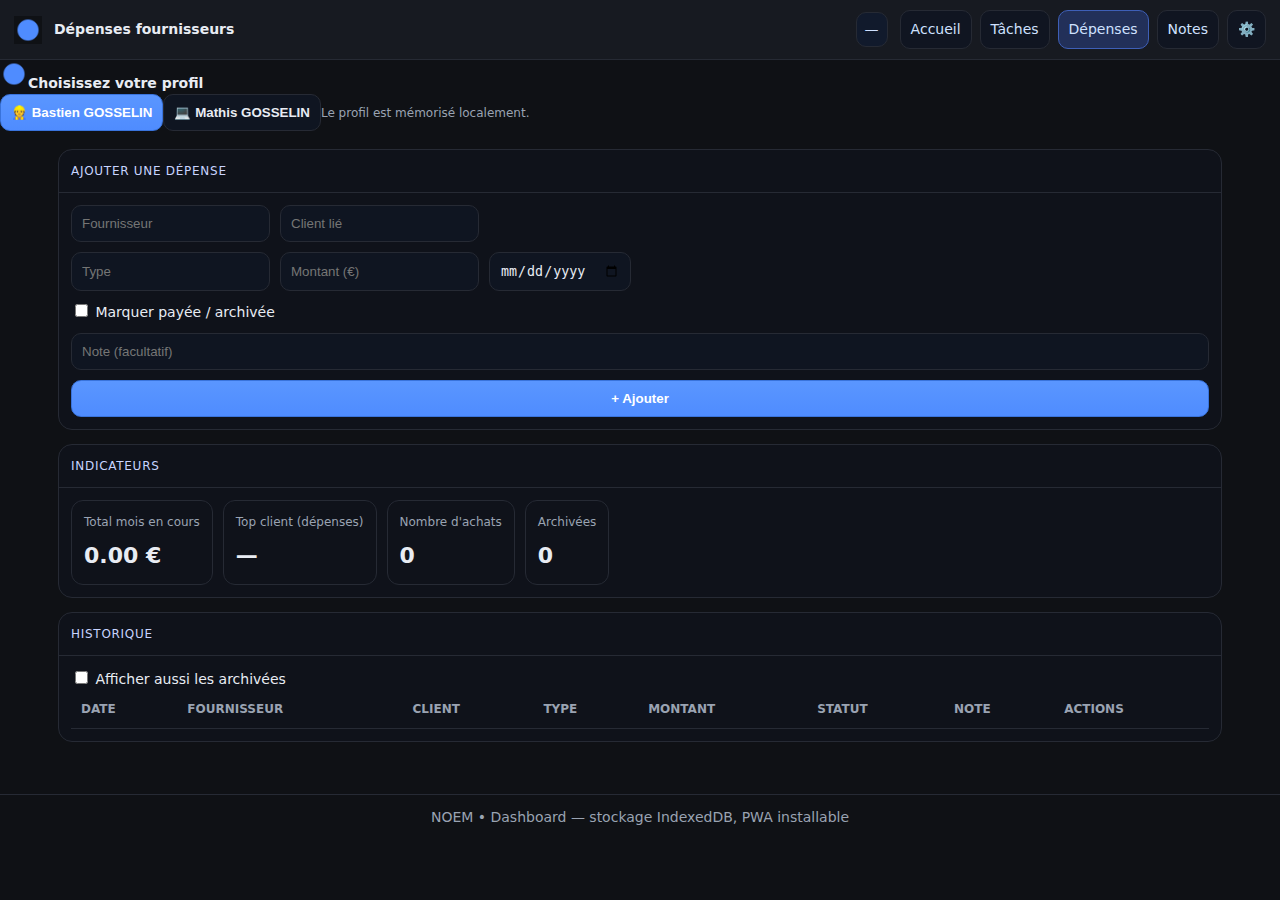
<file: expenses.html>
<!doctype html>
<html lang="fr">
<head>
<meta charset="utf-8"><meta name="viewport" content="width=device-width,initial-scale=1,viewport-fit=cover">
<title>NOEM • Dépenses</title>
<link rel="manifest" href="manifest.json"><link rel="icon" type="image/png" href="assets/favicon.png">
<link rel="stylesheet" href="style.css">
</head>
<body>

<header class="topbar">
  <img src="assets/logo-noem.png" class="logo" alt="NOEM">
  <strong>Dépenses fournisseurs</strong>
  <div class="sp"></div>
  <div id="profileBadge" class="badge">—</div>
  <nav class="nav">
    <a href="index.html" class="">Accueil</a>
    <a href="tasks.html" class="">Tâches</a>
    <a href="expenses.html" class="active">Dépenses</a>
    <a href="notes.html" class="">Notes</a>
    <a href="settings.html" class="">⚙️</a>
  </nav>
</header>
<nav class="bottomnav"><a href="index.html">🏠</a><a href="tasks.html">🧱</a><a href="expenses.html">💶</a><a href="notes.html">🗒️</a><a href="settings.html">⚙️</a></nav>
<div class="modal" id="profileModal"><div class="box"><header><img src="assets/logo-noem.png" style="height:28px"><strong>Choisissez votre profil</strong></header><div class="body"><button class="btn primary" onclick="NOEM.setProfile('Bastien')">👷 Bastien GOSSELIN</button><button class="btn" onclick="NOEM.setProfile('Mathis')">💻 Mathis GOSSELIN</button><span class="small">Le profil est mémorisé localement.</span></div></div></div>

<main class="container">
  <div class="card"><div class="card-h">Ajouter une dépense</div>
    <div class="card-b grid">
      <div class="row"><input id="exSupplier" placeholder="Fournisseur"><input id="exClient" placeholder="Client lié"></div>
      <div class="row"><input id="exType" placeholder="Type"><input id="exAmount" type="number" step="0.01" placeholder="Montant (€)"><input id="exDate" type="date"></div>
      <div class="row"><label><input type="checkbox" id="exArchived"> Marquer payée / archivée</label></div>
      <input id="exNote" placeholder="Note (facultatif)">
      <button class="btn primary" onclick="EXP.add()">+ Ajouter</button>
    </div>
  </div>

  <div class="card"><div class="card-h">Indicateurs</div>
    <div class="card-b row">
      <div class="kpi"><div class="small">Total mois en cours</div><div class="val" id="exTotal">— €</div></div>
      <div class="kpi"><div class="small">Top client (dépenses)</div><div class="val" id="exTop">—</div></div>
      <div class="kpi"><div class="small">Nombre d'achats</div><div class="val" id="exCount">—</div></div>
      <div class="kpi"><div class="small">Archivées</div><div class="val" id="exArchivedCount">—</div></div>
    </div>
  </div>

  <div class="card"><div class="card-h">Historique</div>
    <div class="card-b">
      <div class="row"><label><input type="checkbox" id="showArchived"> Afficher aussi les archivées</label></div>
      <table class="table"><thead><tr><th>Date</th><th>Fournisseur</th><th>Client</th><th>Type</th><th>Montant</th><th>Statut</th><th>Note</th><th>Actions</th></tr></thead><tbody id="tbExpenses"></tbody></table>
    </div>
  </div>
</main>
<footer class="footer">NOEM • Dashboard — stockage IndexedDB, PWA installable</footer>
<script src="js/storage.js"></script>
<script src="js/main.js"></script>
<script src="js/expenses.js"></script>
</body></html>
</file>
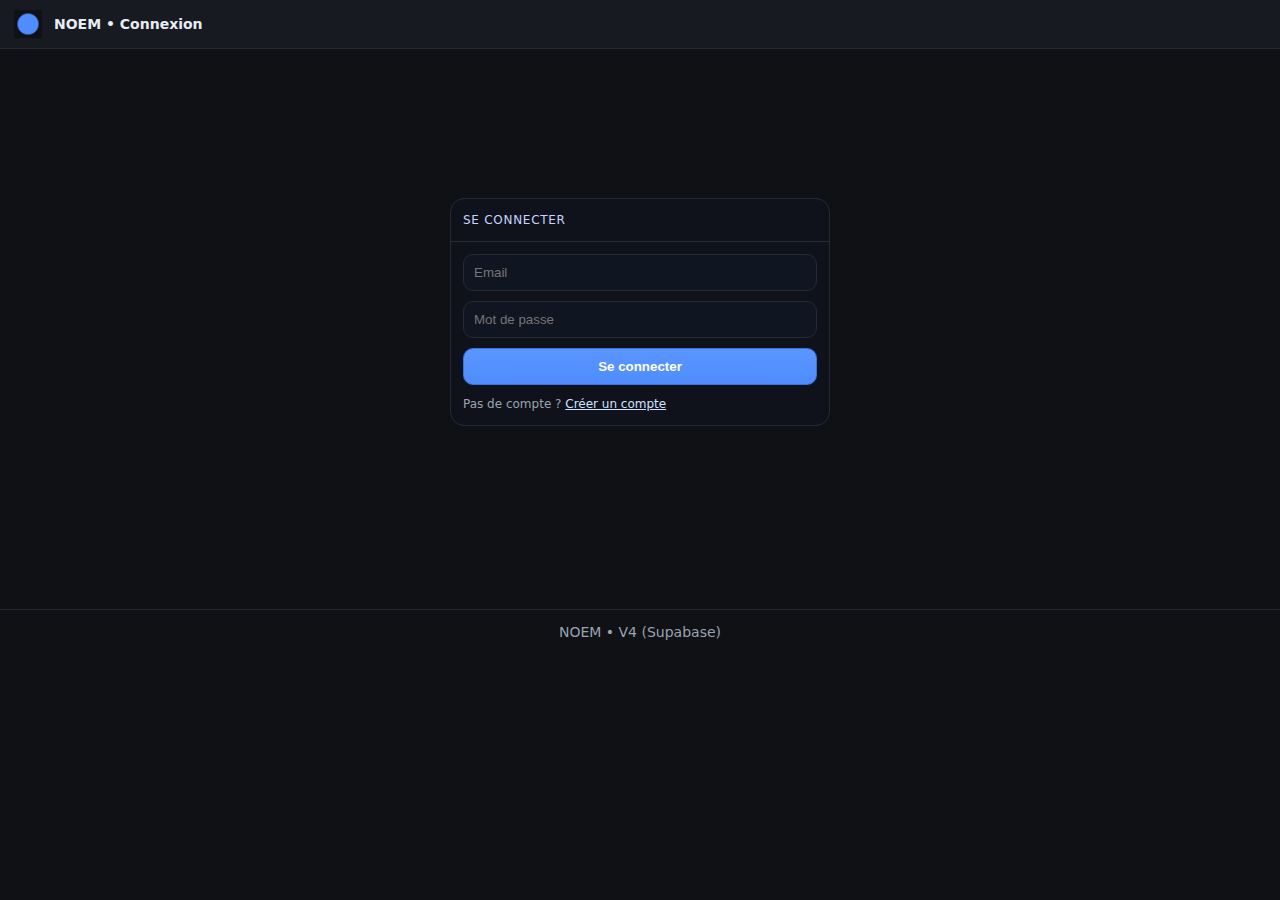
<file: Login.html>
<!doctype html>
<html lang="fr">
<head>
  <meta charset="utf-8">
  <meta name="viewport" content="width=device-width, initial-scale=1">
  <title>NOEM • Connexion</title>
  <link rel="stylesheet" href="style.css">
</head>
<body>
<header class="topbar">
  <img src="assets/logo-noem.png" class="logo" alt="NOEM">
  <strong>NOEM • Connexion</strong>
</header>
<main class="container center">
  <div class="card auth">
    <div class="card-h">Se connecter</div>
    <div class="card-b grid">
      <input id="email" type="email" placeholder="Email">
      <input id="password" type="password" placeholder="Mot de passe">
      <button id="loginBtn" class="btn primary">Se connecter</button>
      <div class="small">Pas de compte ? <a href="register.html">Créer un compte</a></div>
    </div>
  </div>
</main>
<footer class="footer">NOEM • V4 (Supabase)</footer>
<script type="module" src="js/auth.js"></script>
</body>
</html>
</file>
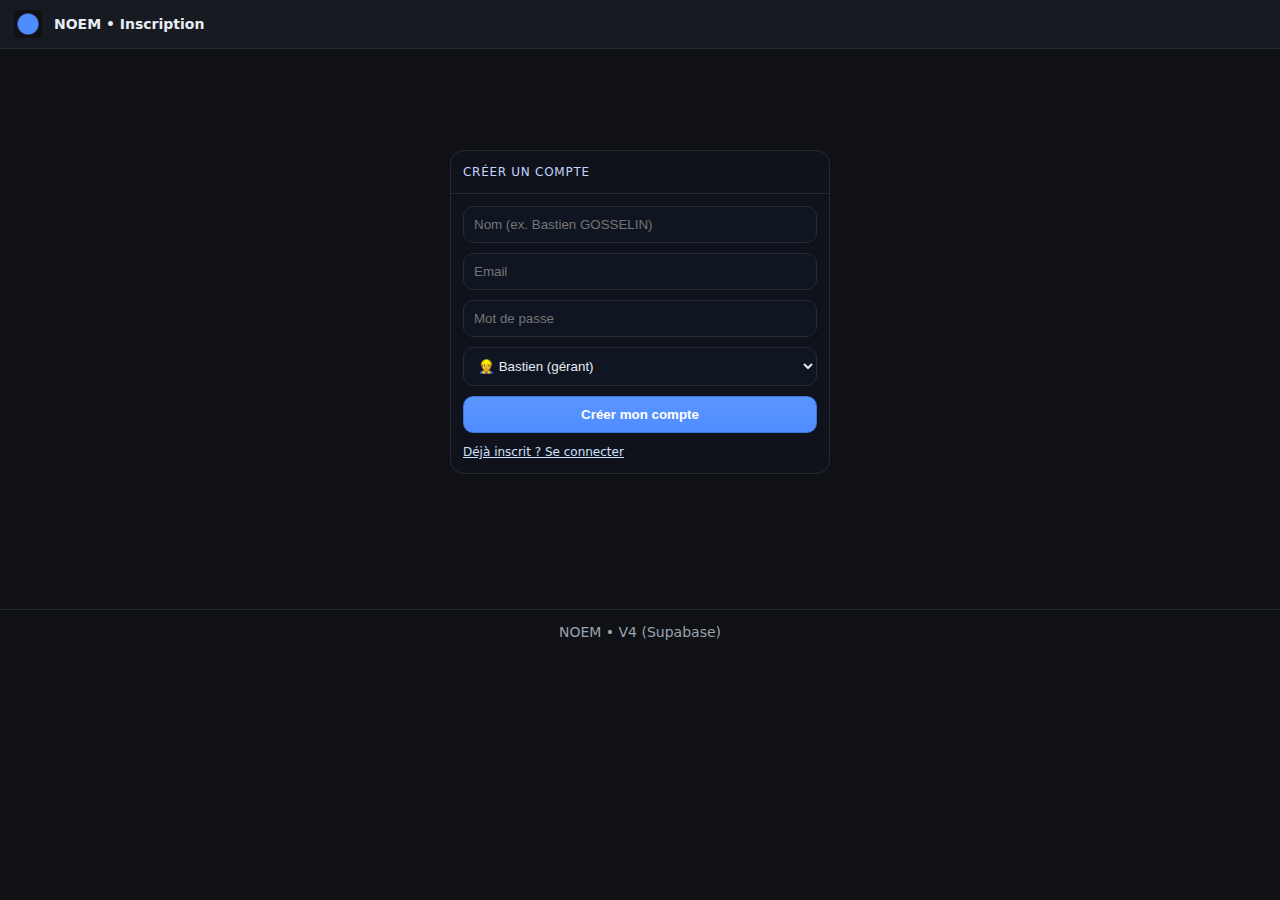
<file: register.html>
<!doctype html>
<html lang="fr">
<head>
  <meta charset="utf-8">
  <meta name="viewport" content="width=device-width, initial-scale=1">
  <title>NOEM • Inscription</title>
  <link rel="stylesheet" href="style.css">
</head>
<body>
<header class="topbar">
  <img src="assets/logo-noem.png" class="logo" alt="NOEM">
  <strong>NOEM • Inscription</strong>
</header>
<main class="container center">
  <div class="card auth">
    <div class="card-h">Créer un compte</div>
    <div class="card-b grid">
      <input id="name" placeholder="Nom (ex. Bastien GOSSELIN)">
      <input id="email" type="email" placeholder="Email">
      <input id="password" type="password" placeholder="Mot de passe">
      <select id="role">
        <option value="gerant">👷 Bastien (gérant)</option>
        <option value="collaborateur">💻 Mathis (collaborateur)</option>
      </select>
      <button id="regBtn" class="btn primary">Créer mon compte</button>
      <div class="small"><a href="login.html">Déjà inscrit ? Se connecter</a></div>
    </div>
  </div>
</main>
<footer class="footer">NOEM • V4 (Supabase)</footer>
<script type="module" src="js/auth.js"></script>
</body>
</html>
</file>
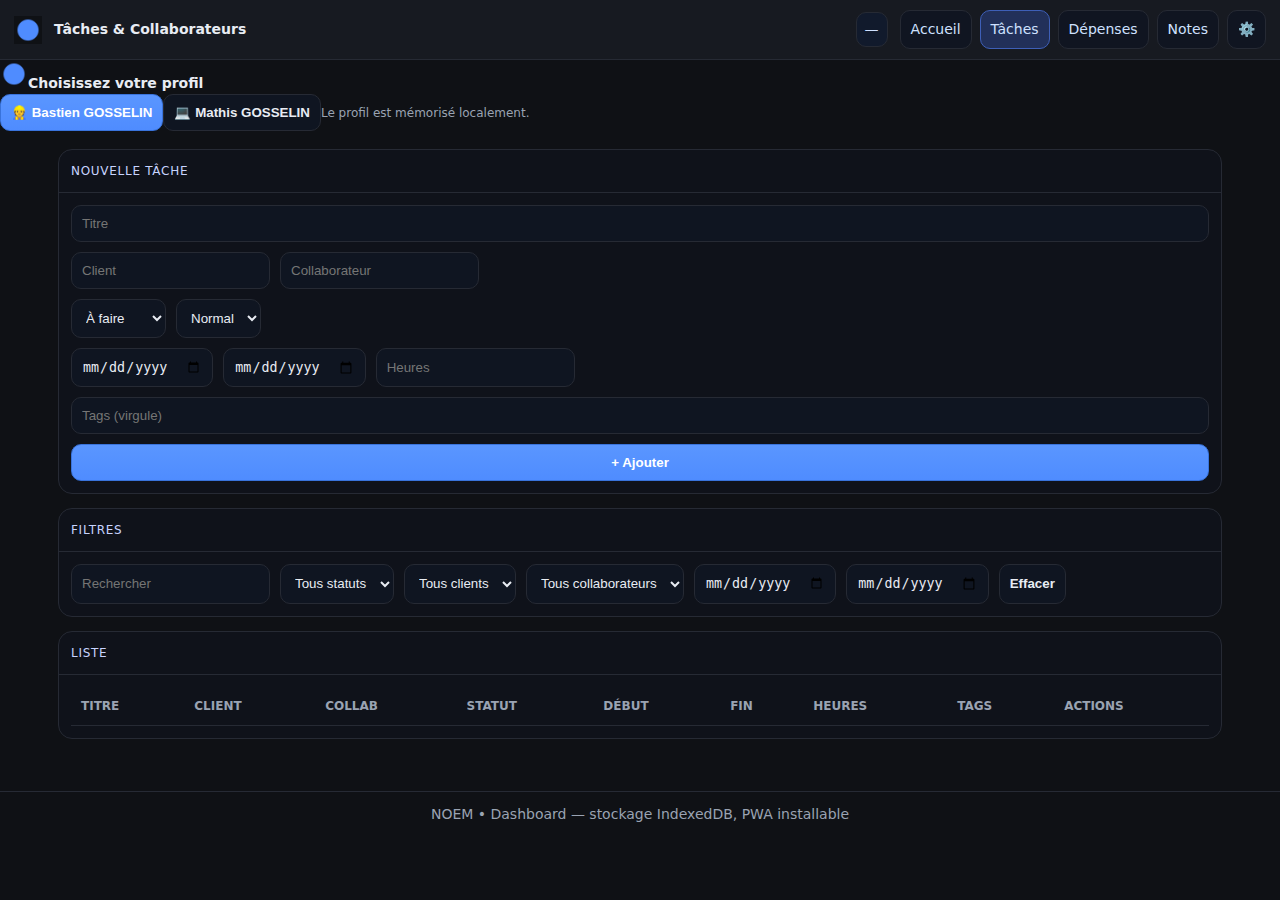
<file: tasks.html>
<!doctype html>
<html lang="fr">
<head>
<meta charset="utf-8"><meta name="viewport" content="width=device-width,initial-scale=1,viewport-fit=cover">
<title>NOEM • Tâches</title>
<link rel="manifest" href="manifest.json"><link rel="icon" type="image/png" href="assets/favicon.png">
<link rel="stylesheet" href="style.css">
</head>
<body>

<header class="topbar">
  <img src="assets/logo-noem.png" class="logo" alt="NOEM">
  <strong>Tâches & Collaborateurs</strong>
  <div class="sp"></div>
  <div id="profileBadge" class="badge">—</div>
  <nav class="nav">
    <a href="index.html" class="">Accueil</a>
    <a href="tasks.html" class="active">Tâches</a>
    <a href="expenses.html" class="">Dépenses</a>
    <a href="notes.html" class="">Notes</a>
    <a href="settings.html" class="">⚙️</a>
  </nav>
</header>
<nav class="bottomnav"><a href="index.html">🏠</a><a href="tasks.html">🧱</a><a href="expenses.html">💶</a><a href="notes.html">🗒️</a><a href="settings.html">⚙️</a></nav>
<div class="modal" id="profileModal"><div class="box"><header><img src="assets/logo-noem.png" style="height:28px"><strong>Choisissez votre profil</strong></header><div class="body"><button class="btn primary" onclick="NOEM.setProfile('Bastien')">👷 Bastien GOSSELIN</button><button class="btn" onclick="NOEM.setProfile('Mathis')">💻 Mathis GOSSELIN</button><span class="small">Le profil est mémorisé localement.</span></div></div></div>

<main class="container">
  <div class="card"><div class="card-h">Nouvelle tâche</div>
    <div class="card-b grid">
      <input id="tTitle" placeholder="Titre">
      <div class="row"><input id="tClient" placeholder="Client"><input id="tCollab" placeholder="Collaborateur"></div>
      <div class="row"><select id="tStatus"><option>À faire</option><option>En cours</option><option>Fait</option></select><select id="tPriority"><option>Normal</option><option>Haute</option><option>Basse</option></select></div>
      <div class="row"><input id="tStart" type="date"><input id="tEnd" type="date"><input id="tHours" type="number" step="0.5" placeholder="Heures"></div>
      <input id="tTags" placeholder="Tags (virgule)">
      <button class="btn primary" onclick="TASKS.add()">+ Ajouter</button>
    </div>
  </div>

  <div class="card"><div class="card-h">Filtres</div>
    <div class="card-b row">
      <input id="fQ" placeholder="Rechercher">
      <select id="fSt"><option value="">Tous statuts</option><option>À faire</option><option>En cours</option><option>Fait</option></select>
      <select id="fCl"><option value="">Tous clients</option></select>
      <select id="fCo"><option value="">Tous collaborateurs</option></select>
      <input id="fFrom" type="date"><input id="fTo" type="date">
      <button class="btn" onclick="TASKS.clear()">Effacer</button>
    </div>
  </div>

  <div class="card"><div class="card-h">Liste</div>
    <div class="card-b"><table class="table"><thead><tr><th>Titre</th><th>Client</th><th>Collab</th><th>Statut</th><th>Début</th><th>Fin</th><th>Heures</th><th>Tags</th><th>Actions</th></tr></thead><tbody id="tbTasks"></tbody></table></div>
  </div>
</main>
<footer class="footer">NOEM • Dashboard — stockage IndexedDB, PWA installable</footer>
<script src="js/storage.js"></script>
<script src="js/main.js"></script>
<script src="js/tasks.js"></script>
</body></html>
</file>
<file: style.css>
:root{--bg:#0f1115;--panel:#151a21;--line:#262a34;--text:#e8ecf3;--muted:#9aa3b2;--acc:#4f8cff;--ok:#22c55e;--warn:#f59e0b;--bad:#ef4444;--r:14px}
*{box-sizing:border-box}html,body{height:100%}body{margin:0;background:var(--bg);color:var(--text);font:14px/1.5 Inter,system-ui,Segoe UI,Roboto,Arial}
a{color:#cfe1ff}.topbar{position:sticky;top:0;z-index:10;display:flex;align-items:center;gap:12px;background:#171a21;border-bottom:1px solid var(--line);padding:10px 14px}
.logo{height:28px}.sp{flex:1}.nav{display:flex;gap:8px;flex-wrap:wrap}.nav a{padding:8px 10px;border:1px solid var(--line);border-radius:10px;background:#101521;color:#cfe1ff;text-decoration:none}
.nav a.active{background:#223059;border-color:#3e5fb7}.badge{padding:6px 8px;border:1px solid var(--line);border-radius:10px;background:#111a2c;color:#cfe1ff;white-space:nowrap}
.container{max-width:1200px;margin:0 auto;padding:18px}.card{border:1px solid var(--line);border-radius:var(--r);background:#0f121a;overflow:hidden;margin-bottom:14px}
.card-h{padding:12px;border-bottom:1px solid var(--line);text-transform:uppercase;color:#c8d4ff;font-size:12px;letter-spacing:.06em}.card-b{padding:12px}
.grid{display:grid;gap:10px}.row{display:flex;gap:10px;flex-wrap:wrap}input,select,textarea,button{background:#0f1521;border:1px solid var(--line);color:#e8ecf3;padding:10px;border-radius:10px}
button{cursor:pointer;font-weight:600}.btn.primary{background:linear-gradient(180deg,#5a96ff,#4f8cff);border-color:#3973db;color:white}
.kpis{display:grid;grid-template-columns:repeat(4,1fr);gap:10px}.kpi{display:flex;flex-direction:column;gap:8px;padding:12px;border:1px solid var(--line);border-radius:12px;background:#0f121a}
.kpi .val{font-size:22px;font-weight:800}.charts{display:grid;grid-template-columns:1fr 1fr;gap:12px}.table{width:100%;border-collapse:collapse}
.table th,.table td{padding:10px;border-bottom:1px solid var(--line);text-align:left;vertical-align:top}.table th{color:var(--muted);font-size:12px;text-transform:uppercase}
.pill{padding:4px 8px;border-radius:999px;font-size:12px}.pill.ok{background:#0b2a17;color:#8ef2b2;border:1px solid #1d5f32}.pill.warn{background:#33260c;color:#ffd58a;border:1px solid #7a5b19}
.pill.bad{background:#331214;color:#ff9aa3;border:1px solid #6f1f27}.small{color:var(--muted);font-size:12px}.bottomnav{display:none}
@media(max-width:900px){.kpis{grid-template-columns:repeat(2,1fr)}.charts{grid-template-columns:1fr}.bottomnav{position:fixed;bottom:0;left:0;right:0;background:#171a21;border-top:1px solid var(--line);display:flex;justify-content:space-around;padding:8px 6px;z-index:80}
.container{padding-bottom:72px}.table,.table thead,.table tbody,.table th,.table td,.table tr{display:block}.table th{display:none}.table td{padding:8px 12px;border:none;border-bottom:1px solid var(--line)}
.table td::before{content:attr(data-label);display:block;font-weight:600;color:var(--muted);margin-bottom:3px}}.footer{padding:12px;color:var(--muted);text-align:center;border-top:1px solid var(--line);margin-top:20px}
.center{display:flex;align-items:center;justify-content:center;min-height:60vh}.auth{max-width:380px;width:100%}
</file>
